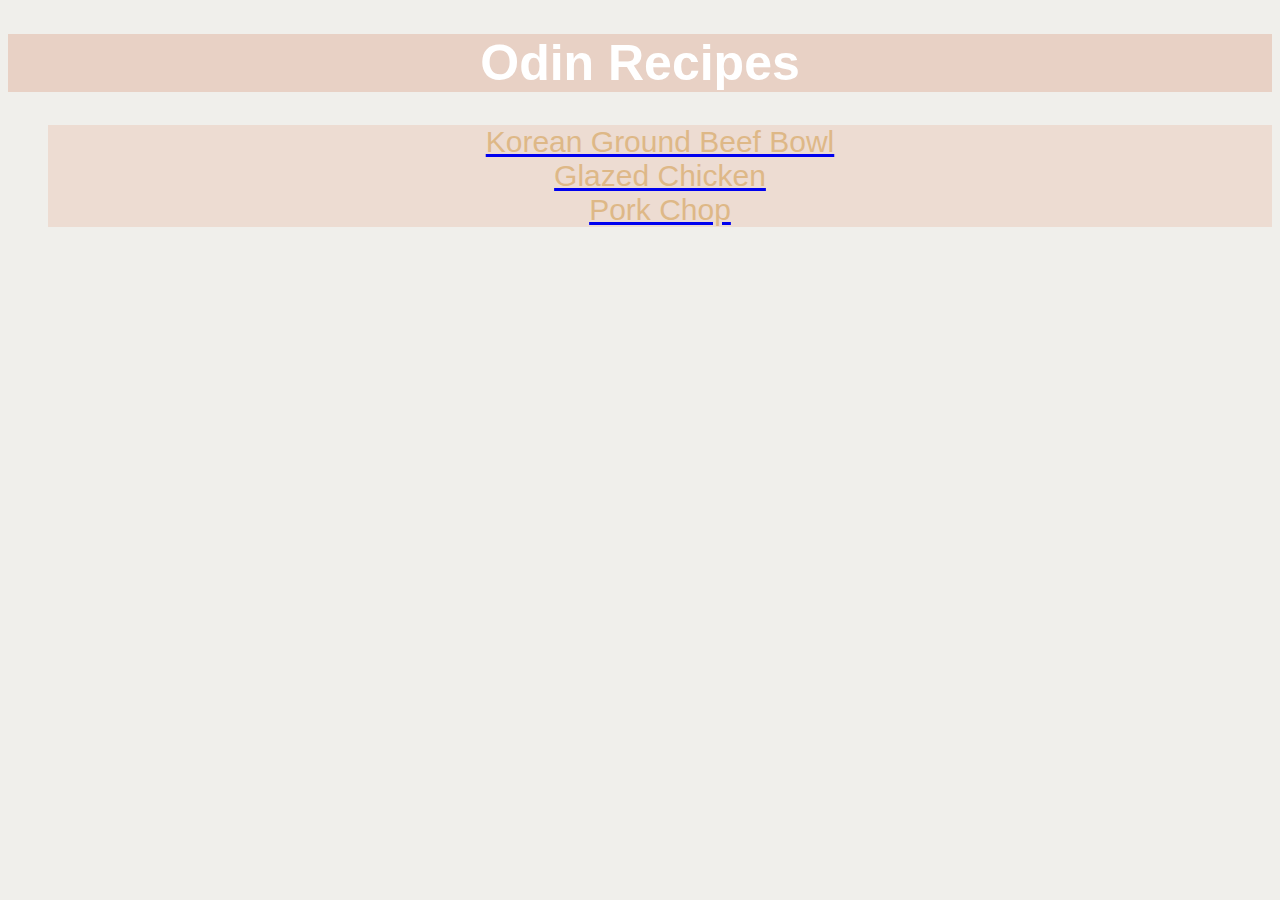
<file: index.html>
<!DOCTYPE html>
<html lang="en">
    <head>
        <meta charset="utf-8">
        <title>Recipe</title>

        <link rel="stylesheet" href="./style.css">
    </head>

    <body class="index">
        <h1>Odin Recipes</h1>

        <ul>
            <li><a href="./recipes/korean-beef.html"><div class="home">Korean Ground Beef Bowl</div></a></li>
            <li><a href="./recipes/glazed-chicken.html"><div class="home">Glazed Chicken</div></a></li>
            <li><a href="./recipes/pork-chops.html"><div class="home">Pork Chop</div></a></li>

        </ul>
        
    </body>

</html>
</file>
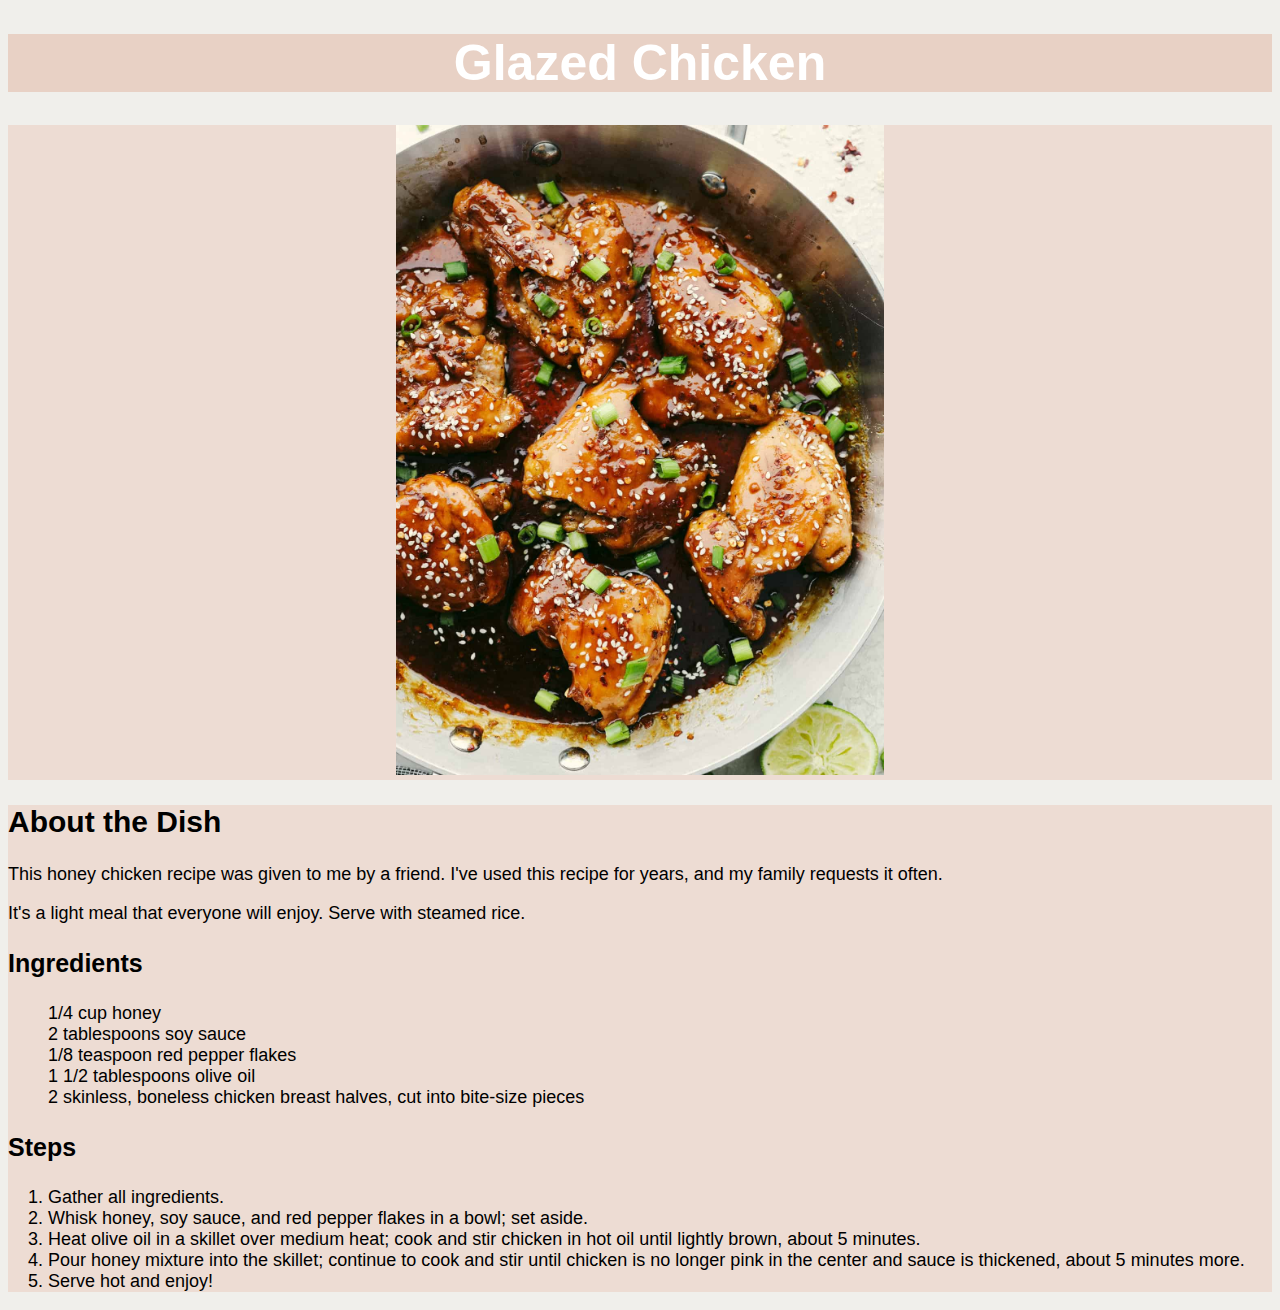
<file: recipes/glazed-chicken.html>
<!DOCTYPE html>
<html lang="en">

    <head>
        <meta charset="UTF-8">
        <title>Glazed Chicken</title>

        <link rel="stylesheet" href="../style.css">
    </head>

    <body class="recipe">
        <h1 ID="title">Glazed Chicken</h1>
        
        <div class="pics">
            <img src="chicken.jpg">
        </div>
        
        <div class="body2">
        <h2>About the Dish</h2>

        <p>This honey chicken recipe was given to me by a friend. I've used this 
            recipe for years, and my family requests it often. </p>

        <p>It's a light meal that everyone will enjoy. Serve with steamed 
            rice.</p>

        <h3>Ingredients</h3>

        <ul>
            <li>1/4 cup honey</li>
            <li>2 tablespoons soy sauce</li>
            <li>1/8 teaspoon red pepper flakes</li>
            <li>1 1/2 tablespoons olive oil</li>
            <li>2 skinless, boneless chicken breast halves, cut into bite-size pieces</li>
        </ul>

        <h3>Steps</h3>

        <ol>
            <li>Gather all ingredients.</li>

            <li>Whisk honey, soy sauce, and red pepper flakes in a bowl; 
                set aside.</li>

            <li>Heat olive oil in a skillet over medium heat; cook and 
                stir chicken in hot oil until lightly brown, about 5 
                minutes.</li>

            <li>Pour honey mixture into the skillet; continue to cook and 
                stir until chicken is no longer pink in the center and sauce 
                is thickened, about 5 minutes more.</li>

            <li>Serve hot and enjoy!</li>
        </ol>

        </div>
    </body>

</html>
</file>
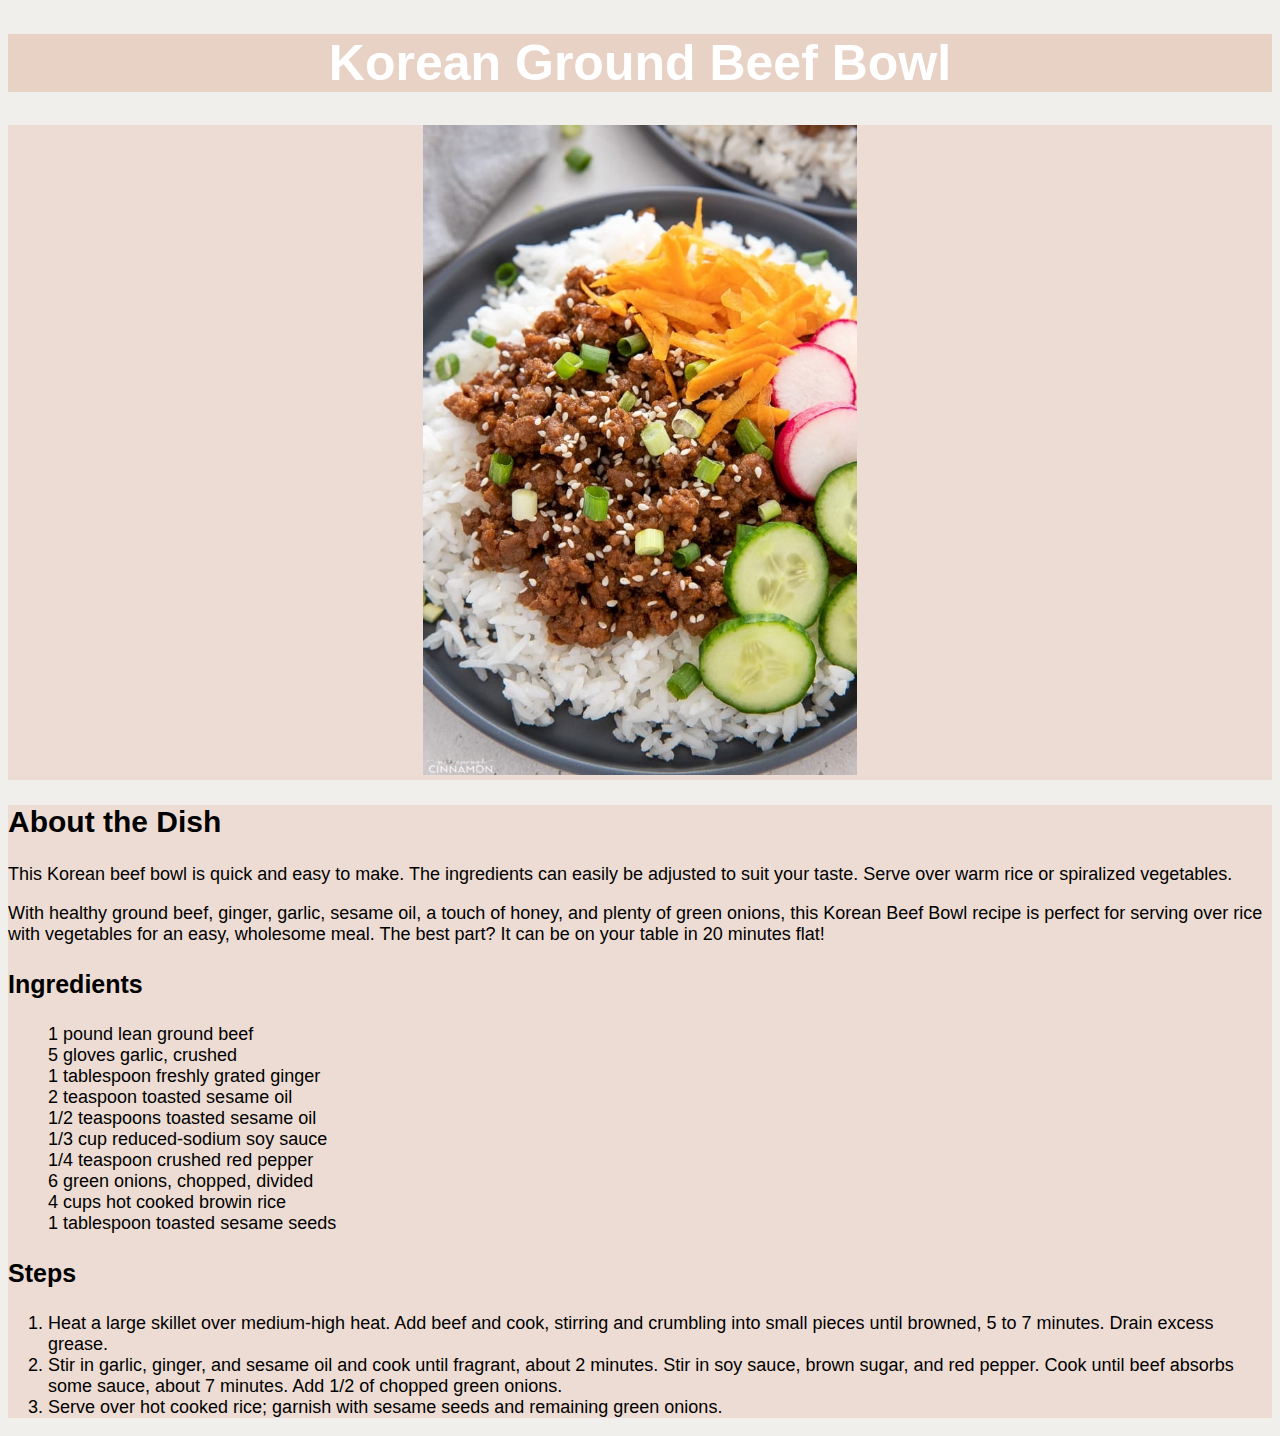
<file: recipes/korean-beef.html>
<!DOCTYPE html>
<html lang="en">

    <head>
        <meta charset="UTF-8">
        <title>Korean Ground Beef Bowl</title>

        <link rel="stylesheet" href="../style.css">
    </head>

    <body class="recipe">
        <h1 ID="title">Korean Ground Beef Bowl</h1>
        
        <div class="pics"><img src="beef-bowl.jpg"></div>

        <div class="body2">
        <h2>About the Dish</h2>

        <p>This Korean beef bowl is quick and easy to make. 
            The ingredients can easily be adjusted to suit 
            your taste. Serve over warm rice or spiralized 
            vegetables.</p>

        <p>With healthy ground beef, ginger, garlic, sesame
             oil, a touch of honey, and plenty of green onions,
              this Korean Beef Bowl recipe is perfect for 
              serving over rice with vegetables for an easy, 
              wholesome meal. The best part? It can be on 
              your table in 20 minutes flat!</p>

        <h3>Ingredients</h3>

        <ul>
            <li>1 pound lean ground beef</li>
            <li>5 gloves garlic, crushed</li>
            <li>1 tablespoon freshly grated ginger</li>
            <li>2 teaspoon toasted sesame oil</li>
            <li>1/2 teaspoons toasted sesame oil</li>
            <li>1/3 cup reduced-sodium soy sauce</li>
            <li>1/4 teaspoon crushed red pepper</li>
            <li>6 green onions, chopped, divided</li>
            <li>4 cups hot cooked browin rice</li>
            <li>1 tablespoon toasted sesame seeds</li>
        </ul>

        <h3>Steps</h3>

        <ol>
            <li>Heat a large skillet over medium-high heat. Add beef and cook, 
                stirring and crumbling into small pieces until browned, 5 to 7 
                minutes. Drain excess grease.</li>

            <li>Stir in garlic, ginger, and sesame oil and cook until fragrant, 
                about 2 minutes. Stir in soy sauce, brown sugar, and red pepper. 
                Cook until beef absorbs some sauce, about 7 minutes. Add 1/2 of 
                chopped green onions.</li>

            <li>Serve over hot cooked rice; garnish with sesame seeds and 
                remaining green onions.</li>
        </ol>

        </div>



    </body>

</html>
</file>
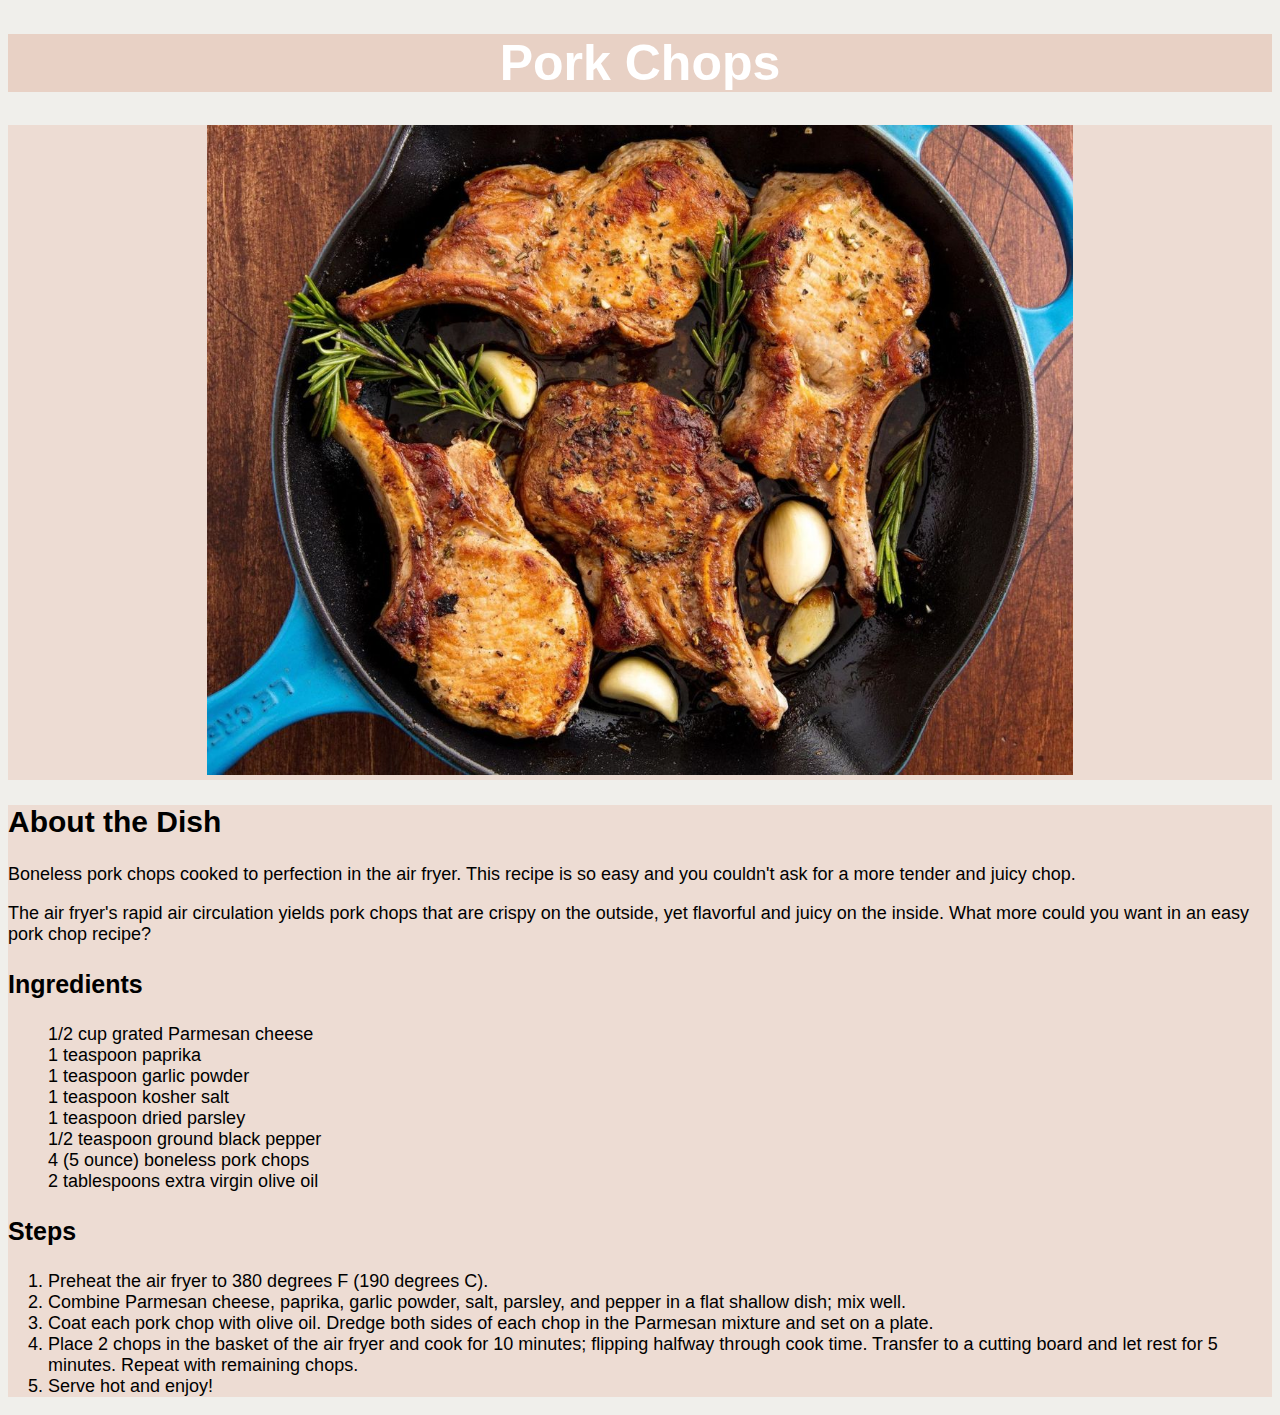
<file: recipes/pork-chops.html>
<!DOCTYPE html>
<html lang="en">

    <head>
        <meta charset="UTF-8">
        <title>Pork Chops</title>

        <link rel="stylesheet" href="../style.css">
    </head>

    <body class="recipe">
        <h1 ID="title">Pork Chops</h1>
        
        <div class="pics"><img src="pchops.jpg"></div>

        <div class="body2">
        <h2>About the Dish</h2>

        <p>Boneless pork chops cooked to perfection in the air fryer. This 
            recipe is so easy and you couldn't ask for a more tender and 
            juicy chop. </p>

        <p>The air fryer's rapid air circulation yields pork chops that are 
            crispy on the outside, yet flavorful and juicy on the inside. What 
            more could you want in an easy pork chop recipe?</p>

        <h3>Ingredients</h3>

        <ul>
            <li>1/2 cup grated Parmesan cheese</li>
            <li>1 teaspoon paprika</li>
            <li>1 teaspoon garlic powder</li>
            <li>1 teaspoon kosher salt</li>
            <li>1 teaspoon dried parsley</li>
            <li>1/2 teaspoon ground black pepper</li>
            <li>4 (5 ounce) boneless pork chops</li>
            <li>2 tablespoons extra virgin olive oil</li>
        </ul>

        <h3>Steps</h3>

        <ol>
             <li>Preheat the air fryer to 380 degrees F (190 degrees C).</li>

             <li>Combine Parmesan cheese, paprika, garlic powder, salt, 
                parsley, and pepper in a flat shallow dish; mix well.</li>

             <li>Coat each pork chop with olive oil. Dredge both sides of 
                each chop in the Parmesan mixture and set on a plate.</li>

             <li>Place 2 chops in the basket of the air fryer and cook for 
                10 minutes; flipping halfway through cook time. Transfer 
                to a cutting board and let rest for 5 minutes. Repeat with 
                remaining chops.</li>

             <li>Serve hot and enjoy!</li>
        </ol>

        </div>
    </body>

</html>
</file>
<file: style.css>
html {background-color: #f0efeb}

.index {
    font-family: 'Trebuchet MS', sans-serif;
    text-align: center;
    color: white;
}

ul {list-style: none;}

h1 {
    font-size: 50px;
    background-color: #e8d1c5;
    color: white;
}

.home {
    font-size: 30px;
    background-color: #eddcd2;
    color: burlywood;
}


.recipe {
    font-family: 'Trebuchet MS', sans-serif;
    color: rgb(0, 0, 0);
    font-size: 18px;
}

.body2 {
    background-color: #eddcd3;
}

#title,
.pics{
    text-align: center;
}

.pics {
    background-color: #eddcd3;
}

img {
    height: 650px;
    width: auto;
}

h2 {
    font-size: 30px;
}

h3 {
    font-size: 25px;
}
</file>
